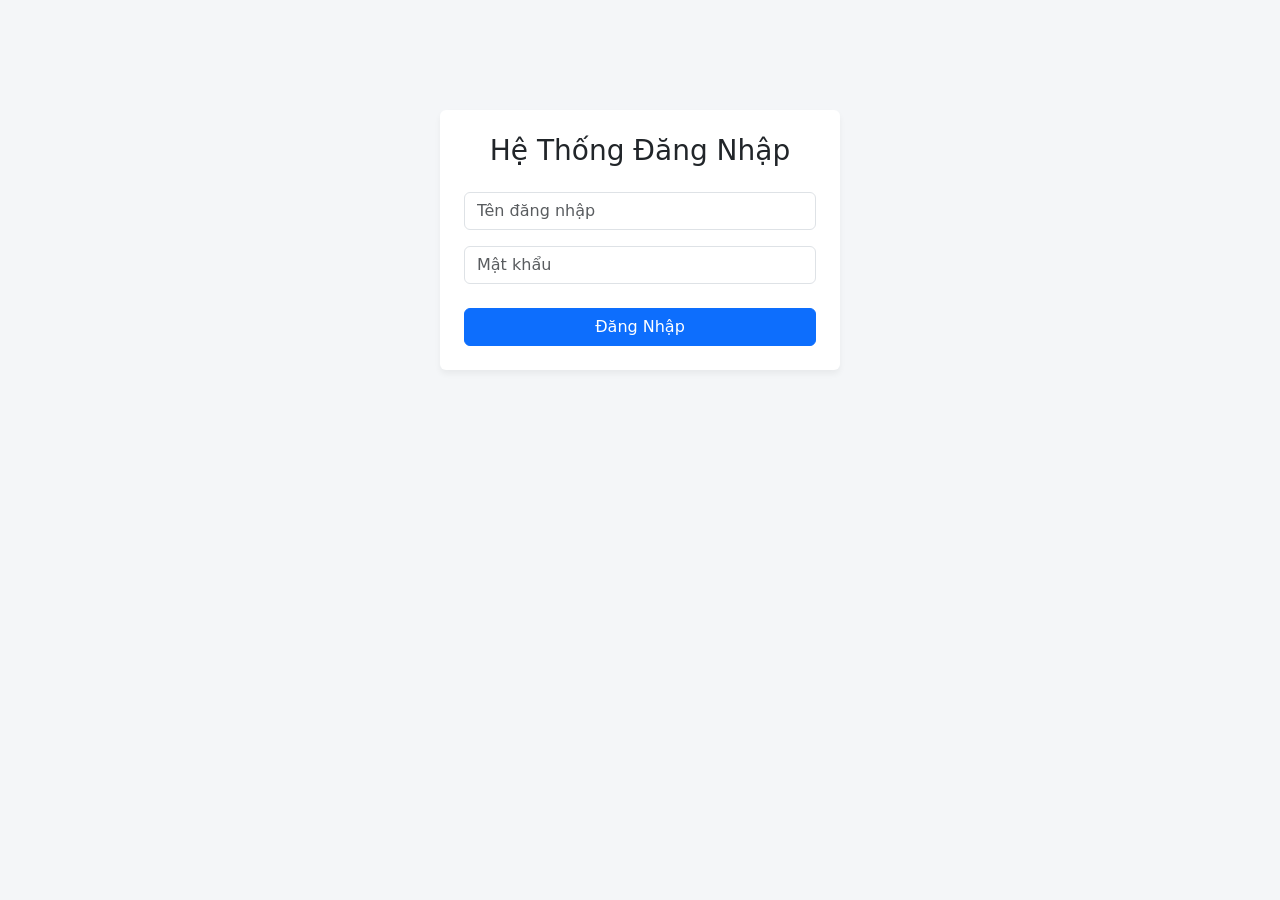
<file: test/index.html>
<!DOCTYPE html>
<html lang="vi">
<head>
    <meta charset="UTF-8">
    <meta name="viewport" content="width=device-width, initial-scale=1">
    <title>CuongLabs Database Manager</title>
    <link href="https://cdn.jsdelivr.net/npm/bootstrap@5.3.2/dist/css/bootstrap.min.css" rel="stylesheet">
    <style>
        body { background: #f4f6f8; padding-top: 30px; padding-bottom: 30px; }
        .card { margin-bottom: 20px; box-shadow: 0 4px 6px rgba(0,0,0,0.05); border: none; }
        #dashboard { display: none; }
        .loading-status { font-style: italic; color: #6c757d; font-size: 14px; }
        
        #loadingOverlay {
            position: fixed;
            top: 0; left: 0; width: 100%; height: 100%;
            background: rgba(33, 37, 41, 0.6);
            backdrop-filter: blur(3px);
            z-index: 9999;
            display: none;
            justify-content: center;
            align-items: center;
            transition: all 0.2s ease-in-out;
        }
        .spinner-box {
            background: #fff;
            padding: 25px 40px;
            border-radius: 12px;
            box-shadow: 0 10px 25px rgba(0,0,0,0.15);
            text-align: center;
        }
    </style>
</head>
<body>

<div id="loadingOverlay">
    <div class="spinner-box">
        <div class="spinner-border text-primary mb-3" role="status" style="width: 2.5rem; height: 2.5rem;"></div>
        <div id="loadingMessage" class="fw-bold text-secondary fs-6">Đang kết nối server...</div>
    </div>
</div>

<div class="toast-container position-fixed bottom-0 end-0 p-3" style="z-index: 10000;">
    <div id="liveToast" class="toast align-items-center border-0" role="alert" aria-live="assertive" aria-atomic="true">
        <div class="d-flex">
            <div class="toast-body fw-bold" id="toastBody">Thao tác thành công!</div>
            <button type="button" class="btn-close btn-close-white me-2 m-auto" data-bs-dismiss="toast" aria-label="Close"></button>
        </div>
    </div>
</div>

<div class="container" style="max-width: 950px;">

    <div id="loginCard" class="card mx-auto" style="max-width: 400px; margin-top: 80px;">
        <div class="card-body p-4">
            <h3 class="card-title text-center mb-4">Hệ Thống Đăng Nhập</h3>
            <div class="mb-3">
                <input id="username" class="form-control" placeholder="Tên đăng nhập" onkeydown="handleLoginKey(event)">
            </div>
            <div class="mb-4">
                <input id="password" type="password" class="form-control" placeholder="Mật khẩu" onkeydown="handleLoginKey(event)">
            </div>
            <button id="btn-login" class="btn btn-primary w-100" onclick="login()">Đăng Nhập</button>
        </div>
    </div>

    <div id="dashboard">
        
        <div class="card">
            <div class="card-body d-flex justify-content-between align-items-center flex-wrap gap-2">
                <div id="userInfo" class="fs-5"></div>
                <div>
                    <button class="btn btn-outline-secondary btn-sm me-2" type="button" data-bs-toggle="collapse" data-bs-target="#settingsCollapse">
                        ⚙️ Cấu hình & Bảo mật
                    </button>
                    <button class="btn btn-danger btn-sm" onclick="logout()">Đăng xuất</button>
                </div>
            </div>
        </div>

        <div class="collapse" id="settingsCollapse">
            <div class="card border-info">
                <div class="card-header bg-info bg-opacity-10 text-dark fw-bold">Cài Đặt Tài Khoản & Tiện Ích Cấu Hình</div>
                <div class="card-body">
                    <div class="row g-4">
                        <div class="col-md-5 border-end">
                            <h5 class="h6 text-primary mb-3">🔒 Thay Đổi Mật Khẩu</h5>
                            <div class="mb-2">
                                <input id="oldPass" type="password" class="form-control form-control-sm" placeholder="Mật khẩu cũ">
                            </div>
                            <div class="mb-3">
                                <input id="newPassUser" type="password" class="form-control form-control-sm" placeholder="Mật khẩu mới">
                            </div>
                            <button id="btn-changepass" class="btn btn-primary btn-sm w-100" onclick="changePassword()">Cập nhật mật khẩu</button>
                        </div>
                        
                        <div class="col-md-7">
                            <h5 class="h6 text-success mb-3">🛠️ Thiết Lập Bộ Nhớ Gợi Ý & URL Nhanh</h5>
                            <div class="mb-2">
                                <label class="form-label small mb-1 text-muted">Danh sách URL (Định dạng: Tên|Link - mỗi dòng 1 link)</label>
                                <textarea id="cfgUrls" class="form-control form-control-sm" rows="2" placeholder="CuongLabs|https://cuonglabs.github.io/tools"></textarea>
                            </div>
                            <div class="mb-2">
                                <label class="form-label small mb-1 text-muted">Gợi ý nhập cho cột Tên - Name (Cách nhau bằng dấu phẩy)</label>
                                <input id="cfgSuggestNames" class="form-control form-control-sm" placeholder="Sản phẩm A, Thiết bị B">
                            </div>
                            <div class="mb-3">
                                <label class="form-label small mb-1 text-muted">Gợi ý nhập cho cột Giá trị - Value (Cách nhau bằng dấu phẩy)</label>
                                <input id="cfgSuggestValues" class="form-control form-control-sm" placeholder="Hoạt động, Tạm dừng">
                            </div>
                            <button id="btn-saveconfig" class="btn btn-success btn-sm float-end" onclick="saveUserConfigs(false)">Lưu cấu hình tiện ích</button>
                        </div>
                    </div>
                </div>
            </div>
        </div>

        <div id="quickLinksCard" class="card" style="display:none;">
            <div class="card-body p-2 bg-light d-flex align-items-center flex-wrap">
                <span class="me-2 small text-muted fw-bold">🔗 Truy cập nhanh:</span>
                <div id="quickLinksContainer" class="d-flex flex-wrap gap-1"></div>
            </div>
        </div>

        <div id="adminPanel" class="card border-warning" style="display:none">
            <div class="card-body">
                <h4 class="card-title h5 text-warning mb-3">Tạo tài khoản thành viên mới</h4>
                <div class="row g-2 mb-4">
                    <div class="col-md-4">
                        <input id="newUser" class="form-control" placeholder="Username mới">
                    </div>
                    <div class="col-md-4">
                        <input id="newPass" type="password" class="form-control" placeholder="Password mới">
                    </div>
                    <div class="col-md-2">
                        <select id="newRole" class="form-select">
                            <option value="user">Nhân viên</option>
                            <option value="admin">Quản trị viên</option>
                        </select>
                    </div>
                    <div class="col-md-2">
                        <button id="btn-createuser" class="btn btn-warning w-100 text-dark" onclick="createUser()">Tạo tài khoản</button>
                    </div>
                </div>

                <hr class="text-muted">
                <h4 class="card-title h5 text-danger mb-3">Cấp lại mật khẩu thành viên</h4>
                <div class="row g-2">
                    <div class="col-md-5">
                        <input id="resetTargetUser" class="form-control" placeholder="Username cần khôi phục">
                    </div>
                    <div class="col-md-5">
                        <input id="resetNewPass" type="password" class="form-control" placeholder="Mật khẩu mới">
                    </div>
                    <div class="col-md-2">
                        <button id="btn-resetpass" class="btn btn-danger w-100" onclick="resetPasswordByAdmin()">Cấp lại mới</button>
                    </div>
                </div>
            </div>
        </div>

        <div class="card">
            <div class="card-body">
                <h4 class="card-title h5 mb-3" id="form-title">Thêm dữ liệu mới</h4>
                <input type="hidden" id="editId"> 
                <div class="row g-2">
                    <div class="col-md-4">
                        <input id="name" class="form-control" placeholder="Tên đối tượng (Name)" list="datalistNames" onkeydown="handleSaveKey(event)">
                        <datalist id="datalistNames"></datalist>
                    </div>
                    <div class="col-md-4">
                        <input id="value" class="form-control" placeholder="Giá trị (Value)" list="datalistValues" onkeydown="handleSaveKey(event)">
                        <datalist id="datalistValues"></datalist>
                    </div>
                    <div class="col-md-2">
                        <button id="btn-submit" class="btn btn-success w-100" onclick="saveData()">Thêm mới</button>
                    </div>
                    <div class="col-md-2" id="cancel-col" style="display:none;">
                        <button id="btn-cancel" class="btn btn-secondary w-100" onclick="cancelEdit()">Hủy sửa</button>
                    </div>
                </div>
            </div>
        </div>

        <div class="card">
            <div class="card-body">
                <div class="d-flex justify-content-between align-items-center mb-3">
                    <h4 class="card-title h5 m-0">Danh sách dữ liệu</h4>
                    <div>
                        <span id="loadStatus" class="loading-status me-2"></span>
                        <button id="btn-refresh" class="btn btn-outline-primary btn-sm" onclick="loadData(true)">Làm mới dữ liệu</button>
                    </div>
                </div>
                
                <div class="table-responsive">
                    <table class="table table-striped table-hover align-middle">
                        <thead class="table-light">
                            <tr id="tableHeader"></tr>
                        </thead>
                        <tbody id="tbody">
                            <tr><td id="empty-row" class="text-center text-muted">Đang tải dữ liệu...</td></tr>
                        </tbody>
                    </table>
                </div>
            </div>
        </div>

    </div>
</div>

<script src="https://cdn.jsdelivr.net/npm/bootstrap@5.3.2/dist/js/bootstrap.bundle.min.js"></script>
<script>
const API_URL = "https://script.google.com/macros/s/AKfycbxX4l1AfUFroLcgazD-ijuKLJrnCfRU0U0o8oR4cfVSqmFRlj7h-vhgstqcqBEk4m17/exec";

// 1. HÀM TRUNG TÂM PHÒNG CHỐNG TẤN CÔNG XSS ĐỘC HẠI ĐÚNG CHUẨN OWASP
function escapeHtml(str) {
    if (!str) return "";
    return String(str)
        .replace(/&/g, "&amp;")
        .replace(/</g, "&lt;")
        .replace(/>/g, "&gt;")
        .replace(/"/g, "&quot;")
        .replace(/'/g, "&#039;");
}

function getToken() {
    return localStorage.getItem("token") || "";
}

function logout() {
    localStorage.clear();
    location.reload();
}

// 3. TỐI ƯU HÀM LOADING: TỰ ĐỘNG KHÓA (DISABLE) NÚT BẤM KHI CHỜ PHẢN HỒI SERVER
function toggleLoading(show, message = "Đang xử lý...") {
    const overlay = document.getElementById("loadingOverlay");
    const msgEl = document.getElementById("loadingMessage");
    if (show) {
        msgEl.innerText = message;
        overlay.style.display = "flex";
    } else {
        overlay.style.display = "none";
    }

    // Tự động tìm tất cả button chính để chống spam double-click
    const ActionButtons = [
        "btn-login", "btn-submit", "btn-cancel", "btn-refresh", 
        "btn-changepass", "btn-saveconfig", "btn-createuser", "btn-resetpass"
    ];
    ActionButtons.forEach(id => {
        const btn = document.getElementById(id);
        if (btn) btn.disabled = show;
    });
}

function showToast(message, type = "success") {
    const toastEl = document.getElementById("liveToast");
    const toastBody = document.getElementById("toastBody");
    
    toastEl.classList.remove("bg-success", "bg-danger", "bg-warning", "text-white", "text-dark");
    if (type === "success") {
        toastEl.classList.add("bg-success", "text-white");
    } else if (type === "danger") {
        toastEl.classList.add("bg-danger", "text-white");
    } else {
        toastEl.classList.add("bg-warning", "text-dark");
    }
    
    toastBody.innerText = message;
    const toast = new bootstrap.Toast(toastEl, { delay: 3000 });
    toast.show();
}

// HỖ TRỢ ĐIỀU KHIỂN PHÍM TẮT ENTER CHO NGƯỜI DÙNG CHUYÊN NGHIỆP
function handleLoginKey(e) {
    if (e.key === "Enter") login();
}
function handleSaveKey(e) {
    if (e.key === "Enter") saveData();
}

async function api(data) {
    try {
        const res = await fetch(API_URL, {
            method: "POST",
            body: JSON.stringify(data)
        });
        return await res.json();
    } catch (e) {
        return { success: false, error: "Không thể kết nối đến máy chủ API" };
    }
}

async function login() {
    const username = document.getElementById("username").value.trim();
    const password = document.getElementById("password").value;

    if(!username || !password) {
        showToast("Vui lòng nhập đầy đủ thông tin tài khoản!", "danger");
        return;
    }

    toggleLoading(true, "Đang xác thực tài khoản đăng nhập...");
    const result = await api({ action: "login", username, password });
    toggleLoading(false);

    if (!result.success) {
        showToast(result.error, "danger");
        return;
    }

    localStorage.setItem("token", result.token);
    localStorage.setItem("role", result.role);
    localStorage.setItem("username", result.username);

    showToast("Đăng nhập thành công!", "success");
    showDashboard();
}

async function loadData(isManualClick = false) {
    document.getElementById("loadStatus").innerText = "Đang đồng bộ...";
    if(isManualClick) toggleLoading(true, "Đang tải dữ liệu từ máy chủ...");

    const result = await api({ action: "list", token: getToken() });
    if(isManualClick) toggleLoading(false);

    if (result.success === false) {
        showToast("Phiên làm việc hết hạn hoặc lỗi: " + result.error, "danger");
        setTimeout(logout, 2000);
        return;
    }

    const myRole = localStorage.getItem("role");
    const tableHeader = document.getElementById("tableHeader");
    let headerHtml = `<th>Tên</th><th>Giá trị</th><th>Thời gian tạo</th><th>Người tạo</th>`;
    if (myRole === "admin") {
        headerHtml += `<th style="width: 130px;">Thao tác</th>`;
    }
    tableHeader.innerHTML = headerHtml;

    const tbody = document.getElementById("tbody");
    tbody.innerHTML = "";

    const rows = result.data || [];
    const totalCols = (myRole === "admin") ? 5 : 4;

    if(rows.length === 0) {
        tbody.innerHTML = `<tr><td colspan="${totalCols}" class="text-center text-muted">Cơ sở dữ liệu đang trống.</td></tr>`;
        updateTimestamp();
        return;
    }

    // 2. TỐI ƯU HIỆU NĂNG: SỬ DỤNG BIẾN CHUỖI TẠM BUFFER ĐỂ TRÁNH TRÌNH DUYỆT BỊ REFLOW LIÊN TỤC
    let htmlContentBuffer = "";

    rows.forEach(row => {
        let dateStr = row.Created;
        if(dateStr && !isNaN(Date.parse(dateStr))) {
            dateStr = new Date(dateStr).toLocaleString('vi-VN');
        }

        // Toàn bộ chuỗi hiển thị ra màn hình hoặc truyền vào hàm JS đều được bọc màng lọc chống XSS
        const cleanName = escapeHtml(row.Name);
        const cleanValue = escapeHtml(row.Value);
        const cleanCreatedBy = escapeHtml(row.CreatedBy);

        let rowHtml = `
        <tr>
            <td><strong>${cleanName}</strong></td>
            <td>${cleanValue}</td>
            <td>${escapeHtml(dateStr)}</td>
            <td><span class="badge bg-light text-dark border">${cleanCreatedBy || "N/A"}</span></td>
        `;

        if (myRole === "admin") {
            // Dữ liệu an toàn tuyệt đối khi truyền vào hàm inline onClick
            rowHtml += `
            <td>
                <button class="btn btn-sm btn-warning me-1 text-dark" onclick="startEdit('${escapeHtml(row.ID)}', '${cleanName}', '${cleanValue}')">Sửa</button>
                <button class="btn btn-sm btn-danger" onclick="deleteData('${escapeHtml(row.ID)}')">Xóa</button>
            </td>`;
        }

        rowHtml += `</tr>`;
        htmlContentBuffer += rowHtml; 
    });
    
    // Đẩy chuỗi tổng hợp vào DOM một lần duy nhất
    tbody.innerHTML = htmlContentBuffer;
    
    updateTimestamp();
    if(isManualClick) showToast("Làm mới dữ liệu thành công!", "success");
}

function updateTimestamp() {
    const now = new Date();
    const hh = String(now.getHours()).padStart(2, '0');
    const mm = String(now.getMinutes()).padStart(2, '0');
    const dd = String(now.getDate()).padStart(2, '0');
    const MM = String(now.getMonth() + 1).padStart(2, '0');
    const yyyy = now.getFullYear();
    document.getElementById("loadStatus").innerText = `Đã cập nhật lúc ${hh}:${mm} ${dd}/${MM}/${yyyy}`;
}

function startEdit(id, name, value) {
    document.getElementById("editId").value = id;
    document.getElementById("name").value = name;
    document.getElementById("value").value = value;
    document.getElementById("form-title").innerText = "Chỉnh Sửa Dữ Liệu";
    
    const btnSubmit = document.getElementById("btn-submit");
    btnSubmit.innerText = "Cập nhật";
    btnSubmit.className = "btn btn-warning w-100 text-dark";
    
    document.getElementById("cancel-col").style.display = "block";
    document.getElementById("form-title").scrollIntoView({ behavior: 'smooth' });
}

function cancelEdit() {
    document.getElementById("editId").value = "";
    document.getElementById("name").value = "";
    document.getElementById("value").value = "";
    document.getElementById("form-title").innerText = "Thêm dữ liệu mới";
    
    const btnSubmit = document.getElementById("btn-submit");
    btnSubmit.innerText = "Thêm mới";
    btnSubmit.className = "btn btn-success w-100";
    document.getElementById("cancel-col").style.display = "none";
}

async function saveData() {
    const id = document.getElementById("editId").value;
    const name = document.getElementById("name").value.trim();
    const value = document.getElementById("value").value.trim();

    if(!name || !value) {
        showToast("Vui lòng nhập cả Name và Value!", "danger");
        return;
    }

    const isEdit = id !== "";
    const action = isEdit ? "update" : "add";
    const payload = { action, token: getToken(), name, value };
    if (isEdit) payload.id = id;

    toggleLoading(true, "Đang truyền tải dữ liệu đến server...");
    const result = await api(payload);
    toggleLoading(false);

    if(result.success) {
        showToast(isEdit ? "Cập nhật dữ liệu thành công!" : "Thêm mới bản ghi thành công!", "success");
        
        if (!isEdit) {
            let currentNames = document.getElementById("cfgSuggestNames").value.split(",").map(x => x.trim()).filter(x => x !== "");
            let currentValues = document.getElementById("cfgSuggestValues").value.split(",").map(x => x.trim()).filter(x => x !== "");
            let isConfigChanged = false;

            if (!currentNames.includes(name)) {
                currentNames.push(name);
                isConfigChanged = true;
            }
            if (!currentValues.includes(value)) {
                currentValues.push(value);
                isConfigChanged = true;
            }

            if (isConfigChanged) {
                document.getElementById("cfgSuggestNames").value = currentNames.join(", ");
                document.getElementById("cfgSuggestValues").value = currentValues.join(", ");
                await saveUserConfigs(true);
            }
        }

        cancelEdit();
        loadData(false);
    } else {
        showToast("Lỗi hệ thống: " + result.error, "danger");
    }
}

async function deleteData(id) {
    if (!confirm("Bạn có chắc chắn muốn xóa vĩnh viễn dòng dữ liệu này?")) return;

    toggleLoading(true, "Đang thực hiện lệnh xóa dữ liệu...");
    const result = await api({ action: "delete", token: getToken(), id });
    toggleLoading(false);

    if(result.success) {
        showToast("Xóa bản ghi thành công!", "success");
        loadData(false);
    } else {
        showToast("Lỗi khi xóa: " + result.error, "danger");
    }
}

async function createUser() {
    const userEl = document.getElementById("newUser");
    const passEl = document.getElementById("newPass");
    const role = document.getElementById("newRole").value;

    const username = userEl.value.trim();
    const password = passEl.value;

    if(!username || !password) {
        showToast("Vui lòng không để trống ô tài khoản mới!", "danger");
        return;
    }

    toggleLoading(true, "Đang khởi tạo thành viên mới...");
    const result = await api({ action: "createUser", token: getToken(), username, password, role });
    toggleLoading(false);

    if(result.success) {
        showToast("Tạo tài khoản thành viên mới thành công!", "success");
        userEl.value = "";
        passEl.value = "";
    } else {
        showToast("Lỗi: " + result.error, "danger");
    }
}

async function resetPasswordByAdmin() {
    const targetUsername = document.getElementById("resetTargetUser").value.trim();
    const newPassword = document.getElementById("resetNewPass").value;

    if (!targetUsername || !newPassword) {
        showToast("Vui lòng điền đầy đủ Username đích và mật khẩu mới cấp!", "danger");
        return;
    }

    if (!confirm(`Bạn chắc chắn muốn khôi phục mật khẩu tài khoản [${targetUsername}]?`)) return;

    toggleLoading(true, "Đang đặt lại mật khẩu thành viên...");
    const result = await api({ action: "resetPassword", token: getToken(), targetUsername, newPassword });
    toggleLoading(false);

    if (result.success) {
        showToast(`Reset mật khẩu tài khoản ${targetUsername} thành công!`, "success");
        document.getElementById("resetTargetUser").value = "";
        document.getElementById("resetNewPass").value = "";
    } else {
        showToast("Lỗi: " + result.error, "danger");
    }
}

async function changePassword() {
    const oldPassword = document.getElementById("oldPass").value;
    const newPassword = document.getElementById("newPassUser").value;

    if (!oldPassword || !newPassword) {
        showToast("Vui lòng nhập đủ cả mật khẩu cũ và mật khẩu mới!", "danger");
        return;
    }

    toggleLoading(true, "Đang yêu cầu đổi mật khẩu bảo mật...");
    const result = await api({ action: "changePassword", token: getToken(), oldPassword, newPassword });
    toggleLoading(false);

    if (result.success) {
        showToast("Đổi mật khẩu thành công! Bạn sẽ tự đăng xuất sau 2 giây...", "success");
        setTimeout(logout, 2000);
    } else {
        showToast("Lỗi: " + result.error, "danger");
    }
}

async function loadUserConfigs(isSilent = false) {
    if(!isSilent) toggleLoading(true, "Đang đồng bộ giao diện tiện ích...");
    const result = await api({ action: "getUserConfigs", token: getToken() });
    if(!isSilent) toggleLoading(false);

    if (!result.success) return;
    const configs = result.configs || {};

    const urls = configs.urls || [];
    const container = document.getElementById("quickLinksContainer");
    const cardBlock = document.getElementById("quickLinksCard");
    
    container.innerHTML = "";
    if (urls.length > 0) {
        cardBlock.style.display = "block";
        let rawTextareaValue = "";
        urls.forEach(item => {
            rawTextareaValue += `${item.title}|${item.url}\n`;
            const a = document.createElement("a");
            a.href = item.url; a.target = "_blank";
            a.className = "btn btn-xs btn-outline-dark pt-0 pb-0 ps-2 pe-2 small bg-white border shadow-sm";
            a.style.fontSize = "13px"; a.innerText = item.title;
            container.appendChild(a);
        });
        document.getElementById("cfgUrls").value = rawTextareaValue.trim();
    } else {
        cardBlock.style.display = "none";
        document.getElementById("cfgUrls").value = "";
    }

    const names = configs.suggestedNames || [];
    const datalistNames = document.getElementById("datalistNames");
    datalistNames.innerHTML = "";
    names.forEach(n => { datalistNames.innerHTML += `<option value="${escapeHtml(n)}">`; });
    document.getElementById("cfgSuggestNames").value = names.join(", ");

    const values = configs.suggestedValues || [];
    const datalistValues = document.getElementById("datalistValues");
    datalistValues.innerHTML = "";
    values.forEach(v => { datalistValues.innerHTML += `<option value="${escapeHtml(v)}">`; });
    document.getElementById("cfgSuggestValues").value = values.join(", ");
}

async function saveUserConfigs(isSilent = false) {
    const rawUrls = document.getElementById("cfgUrls").value.split("\n");
    const rawNames = document.getElementById("cfgSuggestNames").value.split(",");
    const rawValues = document.getElementById("cfgSuggestValues").value.split(",");

    const urlsArray = [];
    rawUrls.forEach(line => {
        if (line.includes("|")) {
            const parts = line.split("|");
            urlsArray.push({ title: parts[0].trim(), url: parts[1].trim() });
        }
    });

    const suggestedNames = rawNames.map(x => x.trim()).filter(x => x !== "");
    const suggestedValues = rawValues.map(x => x.trim()).filter(x => x !== "");

    const newConfigs = {
        urls: urlsArray,
        suggestedNames: suggestedNames,
        suggestedValues: suggestedValues
    };

    if (!isSilent) toggleLoading(true, "Đang ghi nhớ cấu hình mới...");
    const result = await api({ action: "updateUserConfigs", token: getToken(), configs: newConfigs });
    if (!isSilent) toggleLoading(false);

    if (result.success) {
        if (!isSilent) showToast("Cập nhật bộ nhớ cấu hình thành công!", "success");
        loadUserConfigs(true); 
    } else {
        if (!isSilent) showToast("Không thể lưu cấu hình: " + result.error, "danger");
    }
}

function showDashboard() {
    document.getElementById("loginCard").style.display = "none";
    document.getElementById("dashboard").style.display = "block";

    const username = localStorage.getItem("username") || "";
    const role = localStorage.getItem("role") || "";
    const capitalizedUser = username.charAt(0).toUpperCase() + username.slice(1);
    
    let greetingString = "";
    if (role === "admin") {
        greetingString = `Chào quản trị viên <strong>${escapeHtml(capitalizedUser)}</strong>`;
    } else {
        greetingString = `Chào người dùng <strong>${escapeHtml(capitalizedUser)}</strong>`;
    }
    
    document.getElementById("userInfo").innerHTML = greetingString;

    if (role === "admin") {
        document.getElementById("adminPanel").style.display = "block";
    } else {
        document.getElementById("adminPanel").style.display = "none";
    }

    toggleLoading(true, "Đang thiết lập không gian làm việc...");
    Promise.all([loadData(false), loadUserConfigs(true)]).then(() => {
        toggleLoading(false);
    });
}

if (localStorage.getItem("token")) {
    showDashboard();
}
</script>
</body>
</html>
</file>
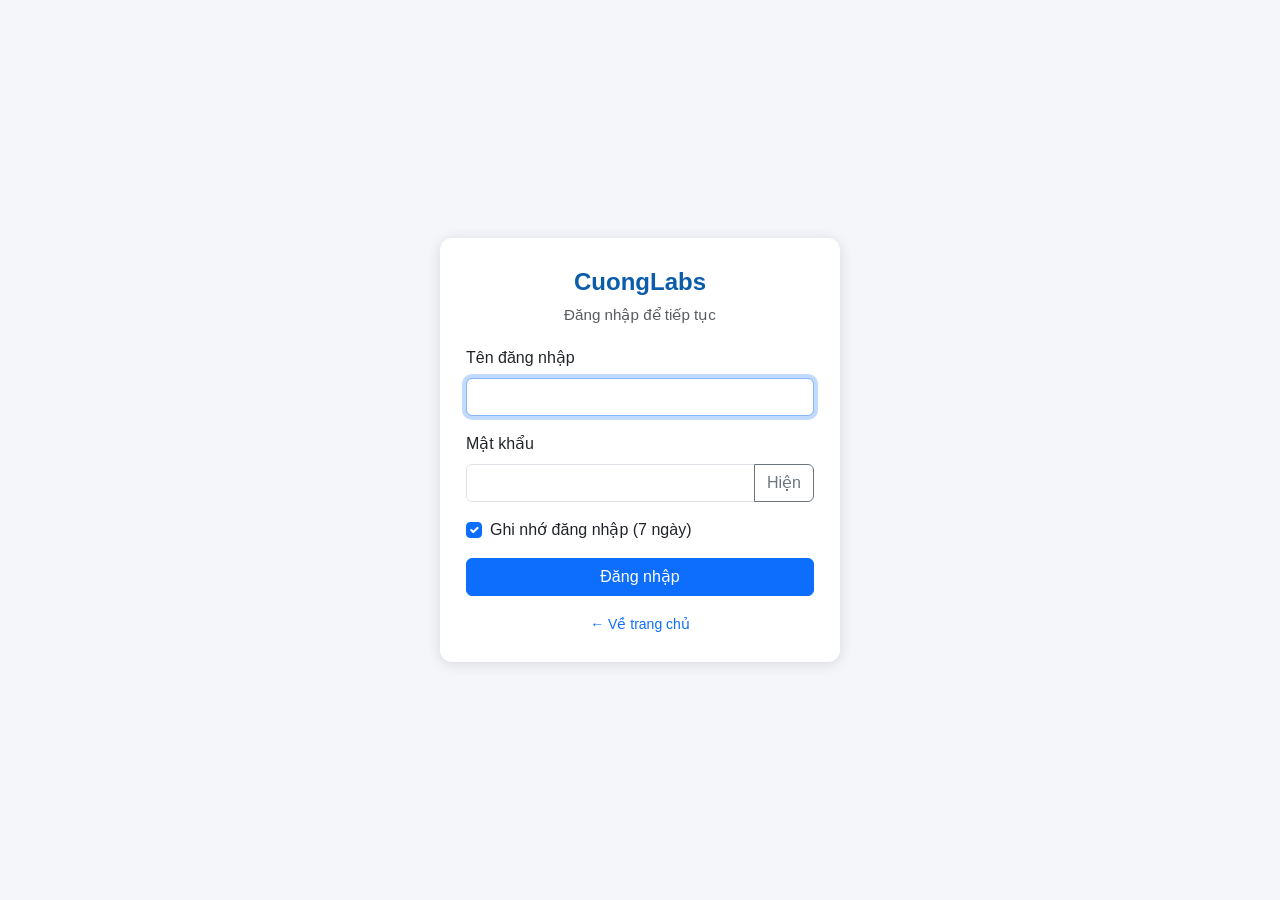
<file: auth/login.html>
<!DOCTYPE html>
<html lang="vi" data-bs-theme="light">
<head>
<meta charset="utf-8">
<meta name="viewport" content="width=device-width, initial-scale=1">
<title>Đăng nhập – CuongLabs</title>
<script>try{if(localStorage.cl_dark==='1')document.documentElement.setAttribute('data-bs-theme','dark')}catch(e){}</script>
<link rel="stylesheet" href="https://cdn.jsdelivr.net/npm/bootstrap@5.3.3/dist/css/bootstrap.min.css">
<style>
:root{--blue:#0b5cab;--page:#f5f6fa}
[data-bs-theme=dark]{--blue:#6ea8fe;--page:#14181f}
body{background:var(--page);font-family:Arial,Helvetica,sans-serif;min-height:100vh;display:flex;align-items:center;justify-content:center;padding:16px}
.login-card{width:100%;max-width:400px;background:var(--bs-body-bg);border-radius:12px;padding:26px;box-shadow:0 2px 14px rgba(0,0,0,.12)}
.brand{text-align:center;font-weight:700;font-size:1.5rem;color:var(--blue);margin-bottom:4px}
.sub{text-align:center;color:var(--bs-secondary-color);margin-bottom:20px;font-size:.95rem}
.form-control{font-size:16px}
</style>
</head>
<body>

<form class="login-card" id="f" autocomplete="on" novalidate>
 <div class="brand">CuongLabs</div>
 <div class="sub">Đăng nhập để tiếp tục</div>

 <div class="mb-3">
  <label class="form-label" for="username">Tên đăng nhập</label>
  <input id="username" class="form-control" autocomplete="username" autocapitalize="none" autofocus>
 </div>

 <div class="mb-3">
  <label class="form-label" for="password">Mật khẩu</label>
  <div class="input-group">
   <input type="password" id="password" class="form-control" autocomplete="current-password">
   <button class="btn btn-outline-secondary" type="button" id="eye" title="Hiện / ẩn mật khẩu" aria-label="Hiện hoặc ẩn mật khẩu">Hiện</button>
  </div>
 </div>

 <div class="form-check mb-3">
  <input class="form-check-input" type="checkbox" id="rm" checked>
  <label class="form-check-label" for="rm">Ghi nhớ đăng nhập (7 ngày)</label>
 </div>

 <div class="alert alert-danger py-2 d-none" id="msg" role="alert"></div>

 <button class="btn btn-primary w-100" id="go" type="submit">Đăng nhập</button>
 <div class="text-center mt-3"><a class="small text-decoration-none" href="https://cuonglabs.github.io/tools/">← Về trang chủ</a></div>
</form>

<script src="auth.js"></script>
<script>
const $=id=>document.getElementById(id);
const q=new URLSearchParams(location.search);
const nextPath=CL.safeNext(q.get('next'));                         // chỉ chấp nhận địa chỉ trong /tools/ cùng tên miền
const go=()=>location.replace(nextPath?location.origin+nextPath:CL.BASE);

if(q.get('logout')==='1')CL.logout(false);
else if(CL.getSession())go();                                      // đã đăng nhập còn hạn thì chuyển luôn

function err(t){const m=$('msg');m.textContent=t;m.classList.remove('d-none')}

$('eye').onclick=()=>{const p=$('password'),show=p.type==='password';p.type=show?'text':'password';$('eye').textContent=show?'Ẩn':'Hiện'};

$('f').addEventListener('submit',async e=>{
  e.preventDefault();
  $('msg').classList.add('d-none');
  const u=$('username').value.trim(),p=$('password').value;
  if(!u||!p)return err('Vui lòng nhập tên đăng nhập và mật khẩu');
  const btn=$('go');btn.disabled=true;btn.textContent='Đang đăng nhập...';
  try{
    const data=await CL.rpc('login_user',{p_username:u,p_password:p});
    const user=data&&data[0];
    if(!user)throw new Error('BAD');
    if(String(user.status).toUpperCase()!=='ACTIVE')throw new Error('LOCKED');
    CL.saveSession(user,$('rm').checked);
    go();
  }catch(ex){
    console.error(ex);
    err(ex.message==='LOCKED'?'Tài khoản đã bị khóa'
       :ex.message==='BAD'?'Sai tên đăng nhập hoặc mật khẩu'
       :ex.message==='config'?'Chưa cấu hình server (không đọc được config.json)'
       :'Không đăng nhập được, vui lòng thử lại');           // không hiện chi tiết lỗi của server
    await new Promise(r=>setTimeout(r,1200));                 // chờ ngắn để hạn chế thử mật khẩu liên tục
  }finally{btn.disabled=false;btn.textContent='Đăng nhập'}
});
</script>
</body>
</html>
</file>
